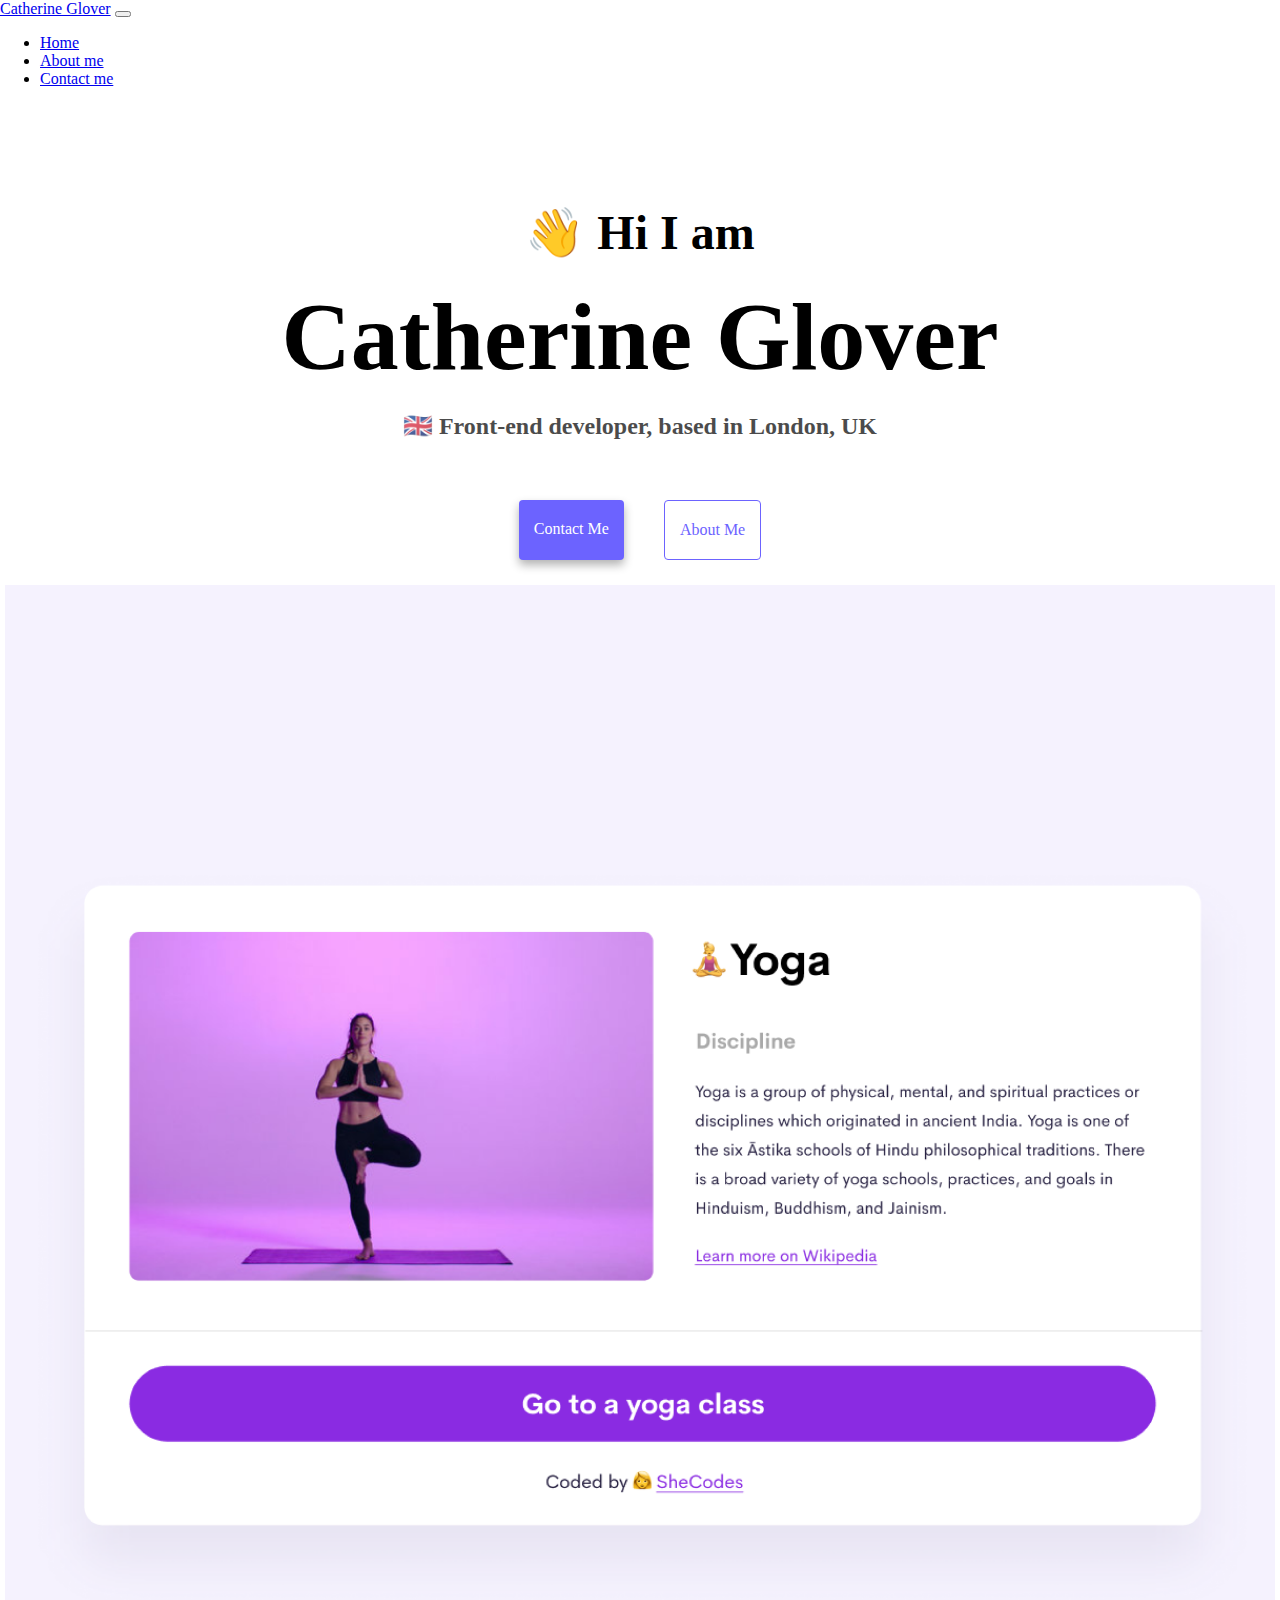
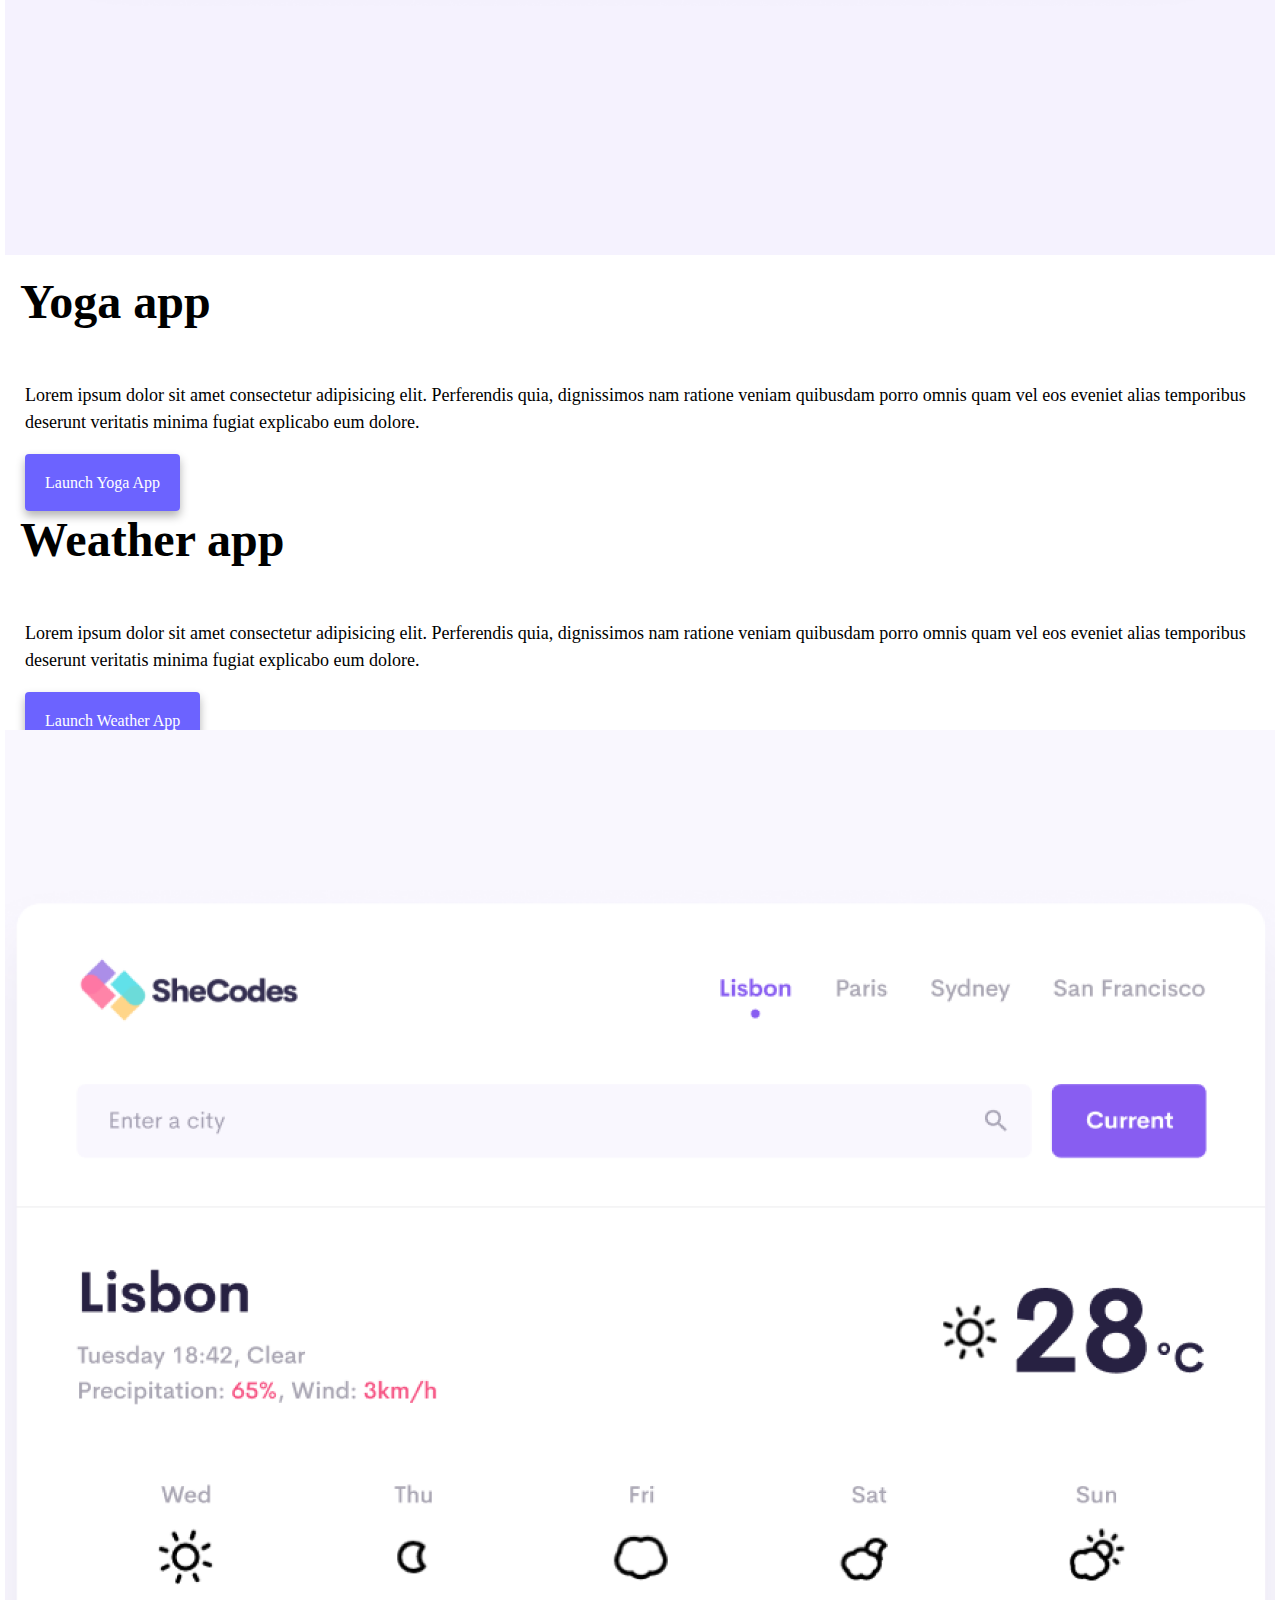
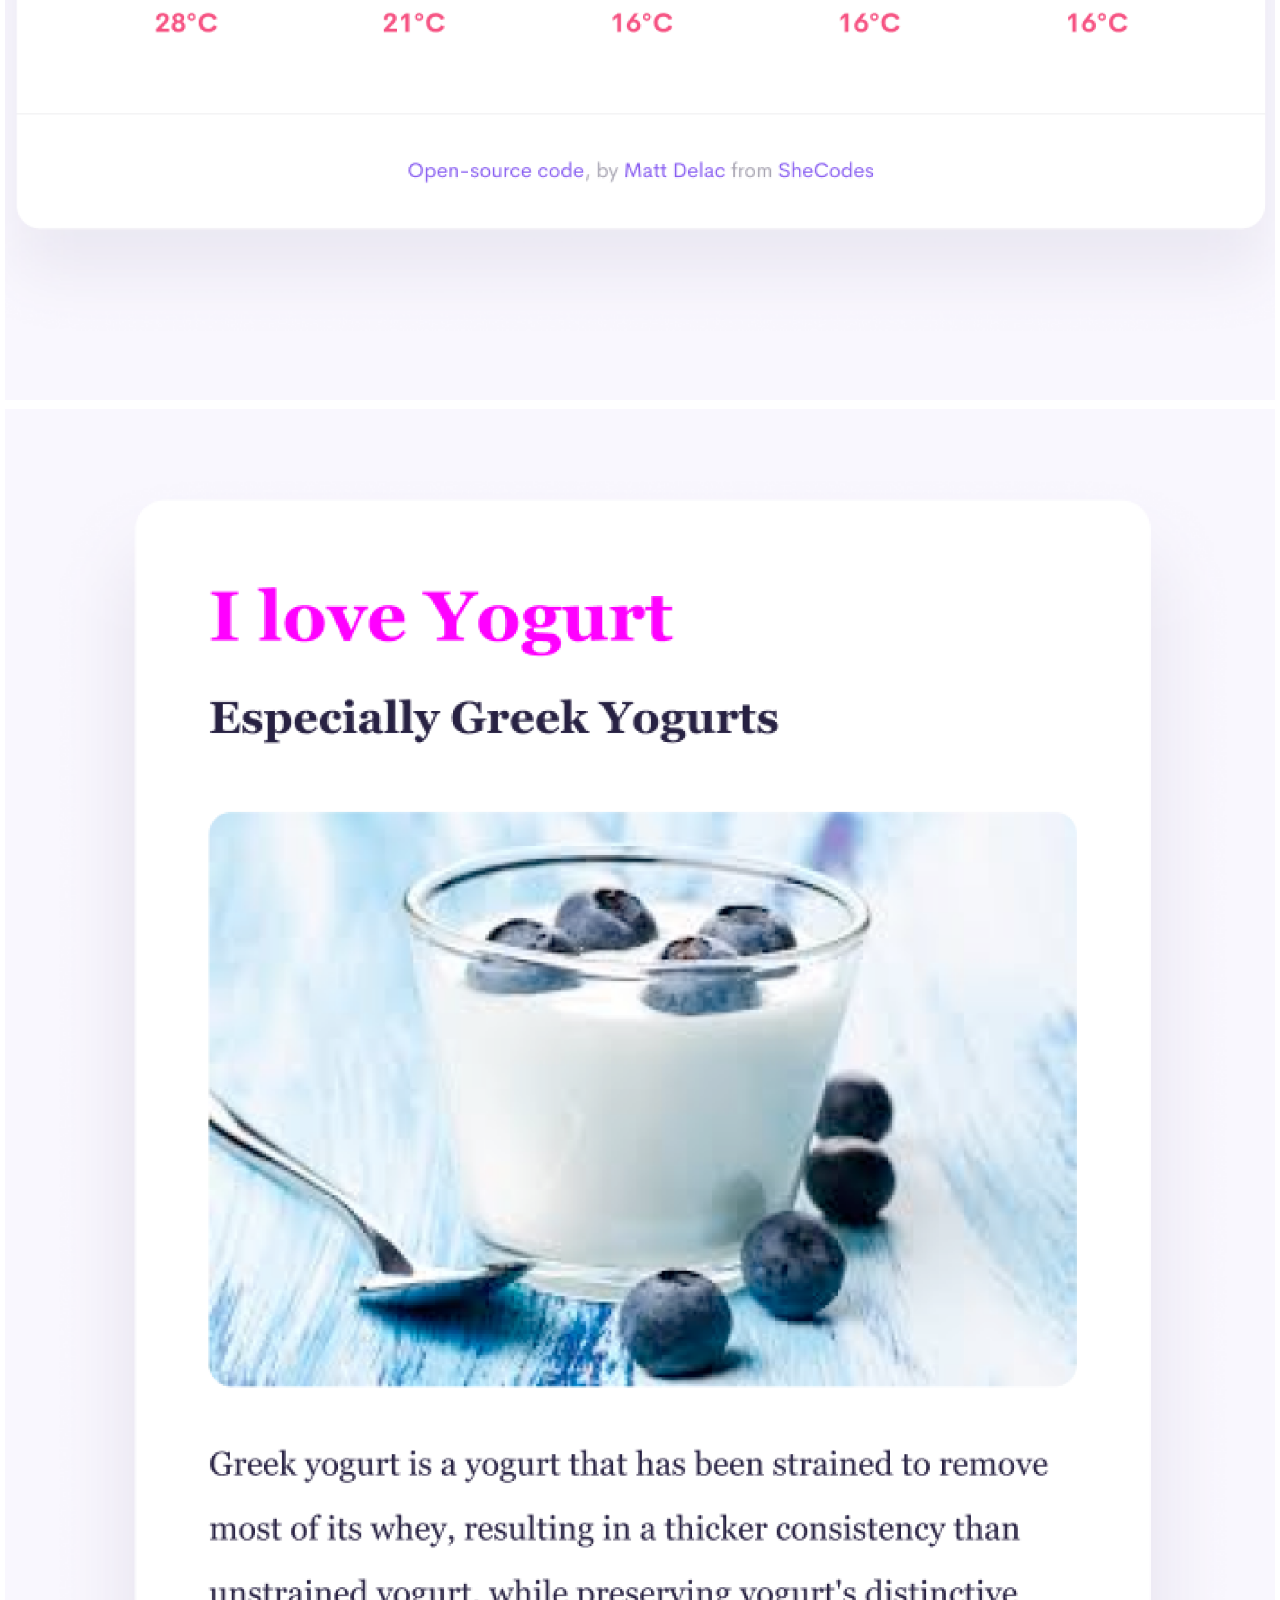
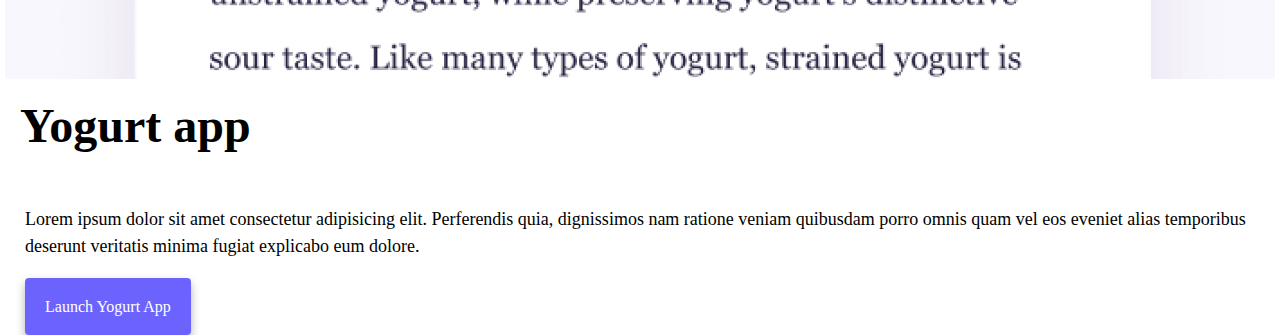
<file: index.html>
<!DOCTYPE html>
<html lang="en">
  <head>
    <meta charset="UTF-8" />
    <meta http-equiv="X-UA-Compatible" content="IE=edge" />
    <meta name="viewport" content="width=device-width, initial-scale=1.0" />
    <title>Catherine Glover</title>
    <meta name = "description" content = "Catherine Glover is a front-end developer based in the UK. Find out about her web development today.">
    <link
      href="https://cdn.jsdelivr.net/npm/bootstrap@5.0.0-beta2/dist/css/bootstrap.min.css"
      rel="stylesheet"
      integrity="sha384-BmbxuPwQa2lc/FVzBcNJ7UAyJxM6wuqIj61tLrc4wSX0szH/Ev+nYRRuWlolflfl"
      crossorigin="anonymous"
    />
    <script
      src="https://cdn.jsdelivr.net/npm/bootstrap@5.0.0-beta2/dist/js/bootstrap.bundle.min.js"
      integrity="sha384-b5kHyXgcpbZJO/tY9Ul7kGkf1S0CWuKcCD38l8YkeH8z8QjE0GmW1gYU5S9FOnJ0"
      crossorigin="anonymous"
    ></script>
    <link rel="stylesheet" href="style.css" />
  </head>
  <body>
    <nav class="navbar navbar-expand-lg navbar-light bg-light fixed-top">
      <div class="container">
        <a class="navbar-brand" href="index.html">Catherine Glover</a>
        <button
          class="navbar-toggler"
          type="button"
          data-bs-toggle="collapse"
          data-bs-target="#navbarNav"
          aria-controls="navbarNav"
          aria-expanded="false"
          aria-label="Toggle navigation"
        >
          <span class="navbar-toggler-icon"></span>
        </button>
        <div class="collapse navbar-collapse" id="navbarNav">
          <ul class="navbar-nav">
            <li class="nav-item">
              <a class="nav-link active" aria-current="page" href="index.html"
                >Home</a
              >
            </li>
            <li class="nav-item">
              <a class="nav-link" href="about.html">About me</a>
            </li>
            <li class="nav-item">
              <a class="nav-link" href="about.html#contact">Contact me</a>
            </li>
          </ul>
        </div>
      </div>
    </nav>
        <h2>👋 Hi I am</h2>
        <h1>Catherine Glover</h1>
        <h3>🇬🇧 Front-end developer, based in London, UK</h3>
        <div class="navigation-links">
          <a href="about.html#contact" class="contact-link">Contact me</a>
          <a href="about.html" class="about-link">About me</a>
        </div>
      </div>
        <div class="row d-flex">
          <div class="col-sm-6">
            <img class = "img-fluid" src ="images/yoga.png" alt="yoga website app">
          </div>
          <div class="col-sm-6">
            <h2>Yoga app</h2>
            <p>  Lorem ipsum dolor sit amet consectetur adipisicing elit. Perferendis
            quia, dignissimos nam ratione veniam quibusdam porro omnis quam vel
            eos eveniet alias temporibus deserunt veritatis minima fugiat
            explicabo eum dolore.</p>
            <a href="#" class="mt-5 md-5 primary-link">Launch Yoga App</a>
          </div>
        </div>
        <div class="row mt-5">
          <div class="col-md-6">
            <h2 class="mb-3">Weather app</h2>
            <p>
              Lorem ipsum dolor sit amet consectetur adipisicing elit. Perferendis
              quia, dignissimos nam ratione veniam quibusdam porro omnis quam vel
              eos eveniet alias temporibus deserunt veritatis minima fugiat
              explicabo eum dolore.
            </p>
            <div class="mb-5 mt-5">
              <a href="#" class="primary-link">Launch Weather App</a>
            </div>
          </div>
          <div class="col-md-6">
            <img src="images/weather.png" class="img-fluid rounded" alt="weather website app"/>
          </div>
        </div>
        <div class="row d-flex mt-5">
          <div class="col-sm-6">
            <img class = "img-fluid rounded" src ="images/yogurt.png" alt="yoghurt website app">
          </div>
          <div class="col-sm-6">
            <h2>Yogurt app</h2>
            <p>Lorem ipsum dolor sit amet consectetur adipisicing elit. Perferendis
            quia, dignissimos nam ratione veniam quibusdam porro omnis quam vel
            eos eveniet alias temporibus deserunt veritatis minima fugiat
            explicabo eum dolore.</p>
            <a href="#" class="mt-5 md-5 primary-link mt-5 md-5">Launch Yogurt App</a>
          </div>
        </div>
      </div>
  </body>
</html>
</file>
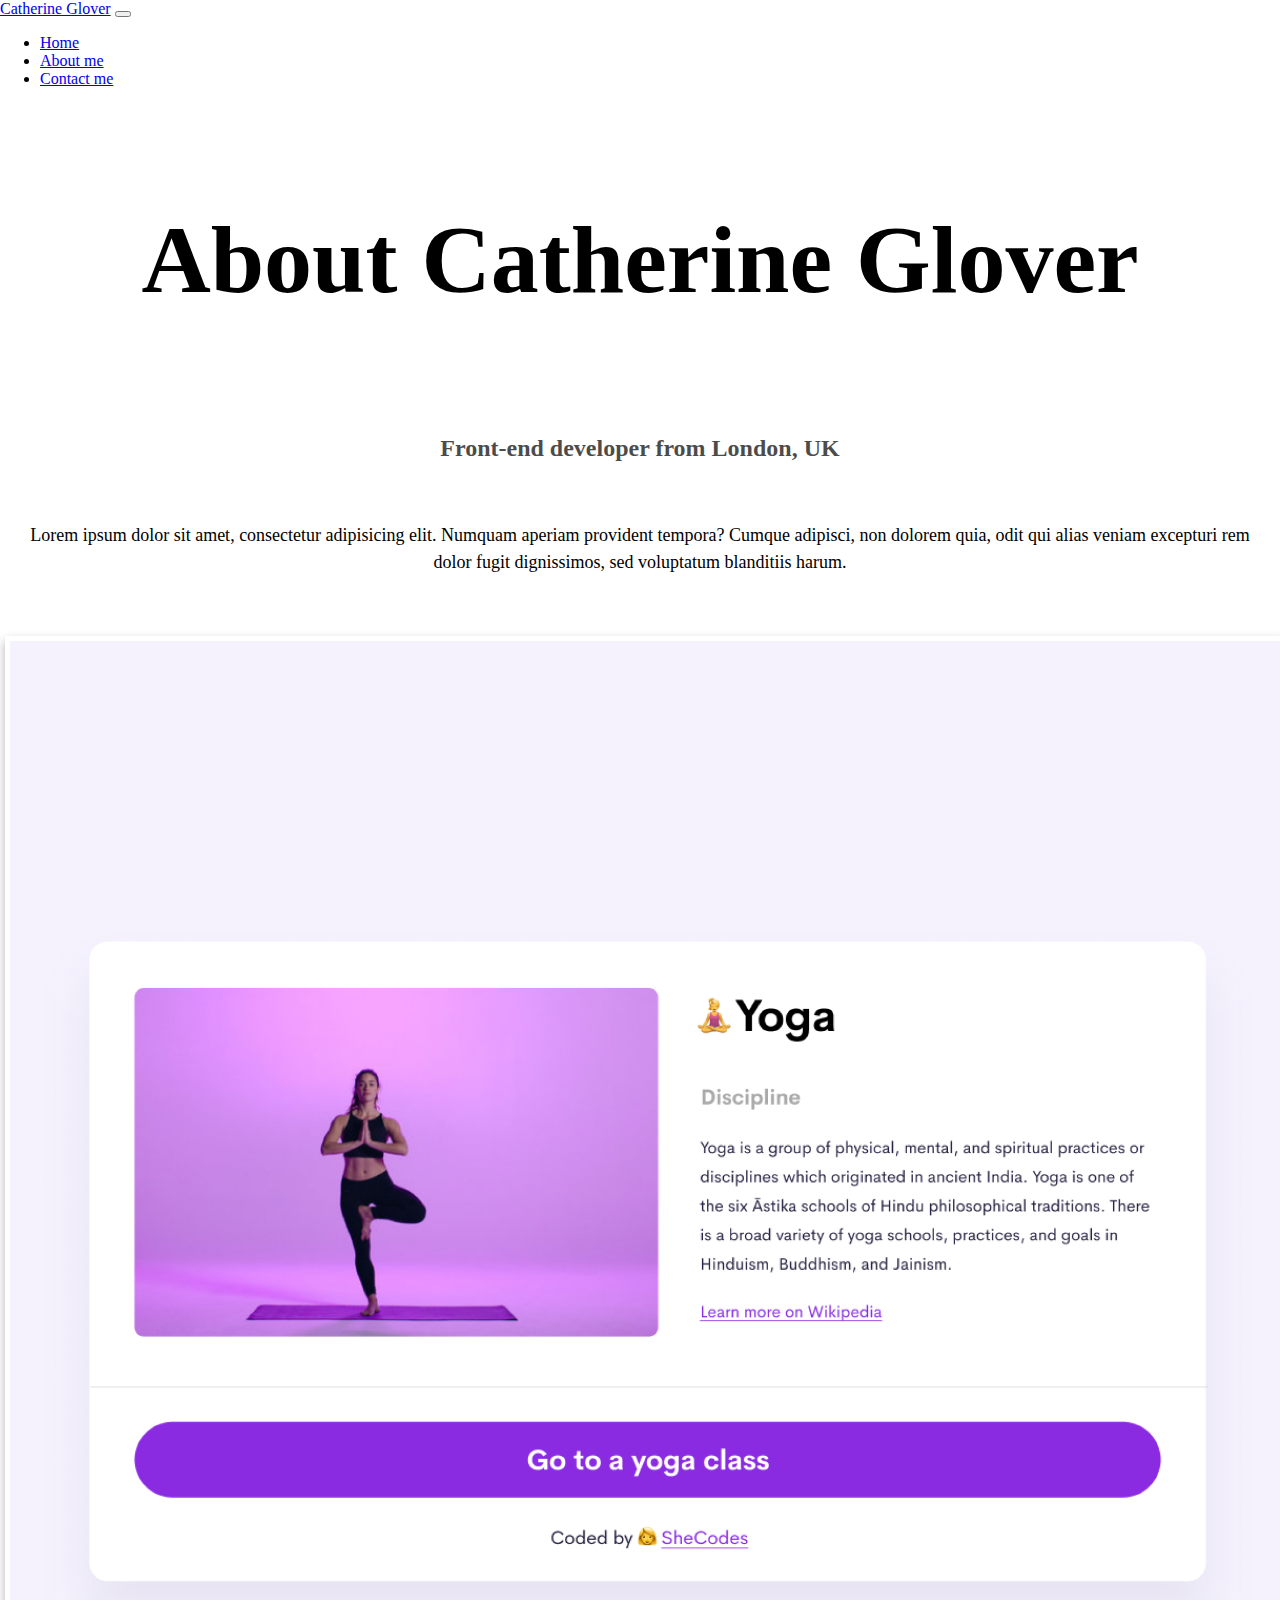
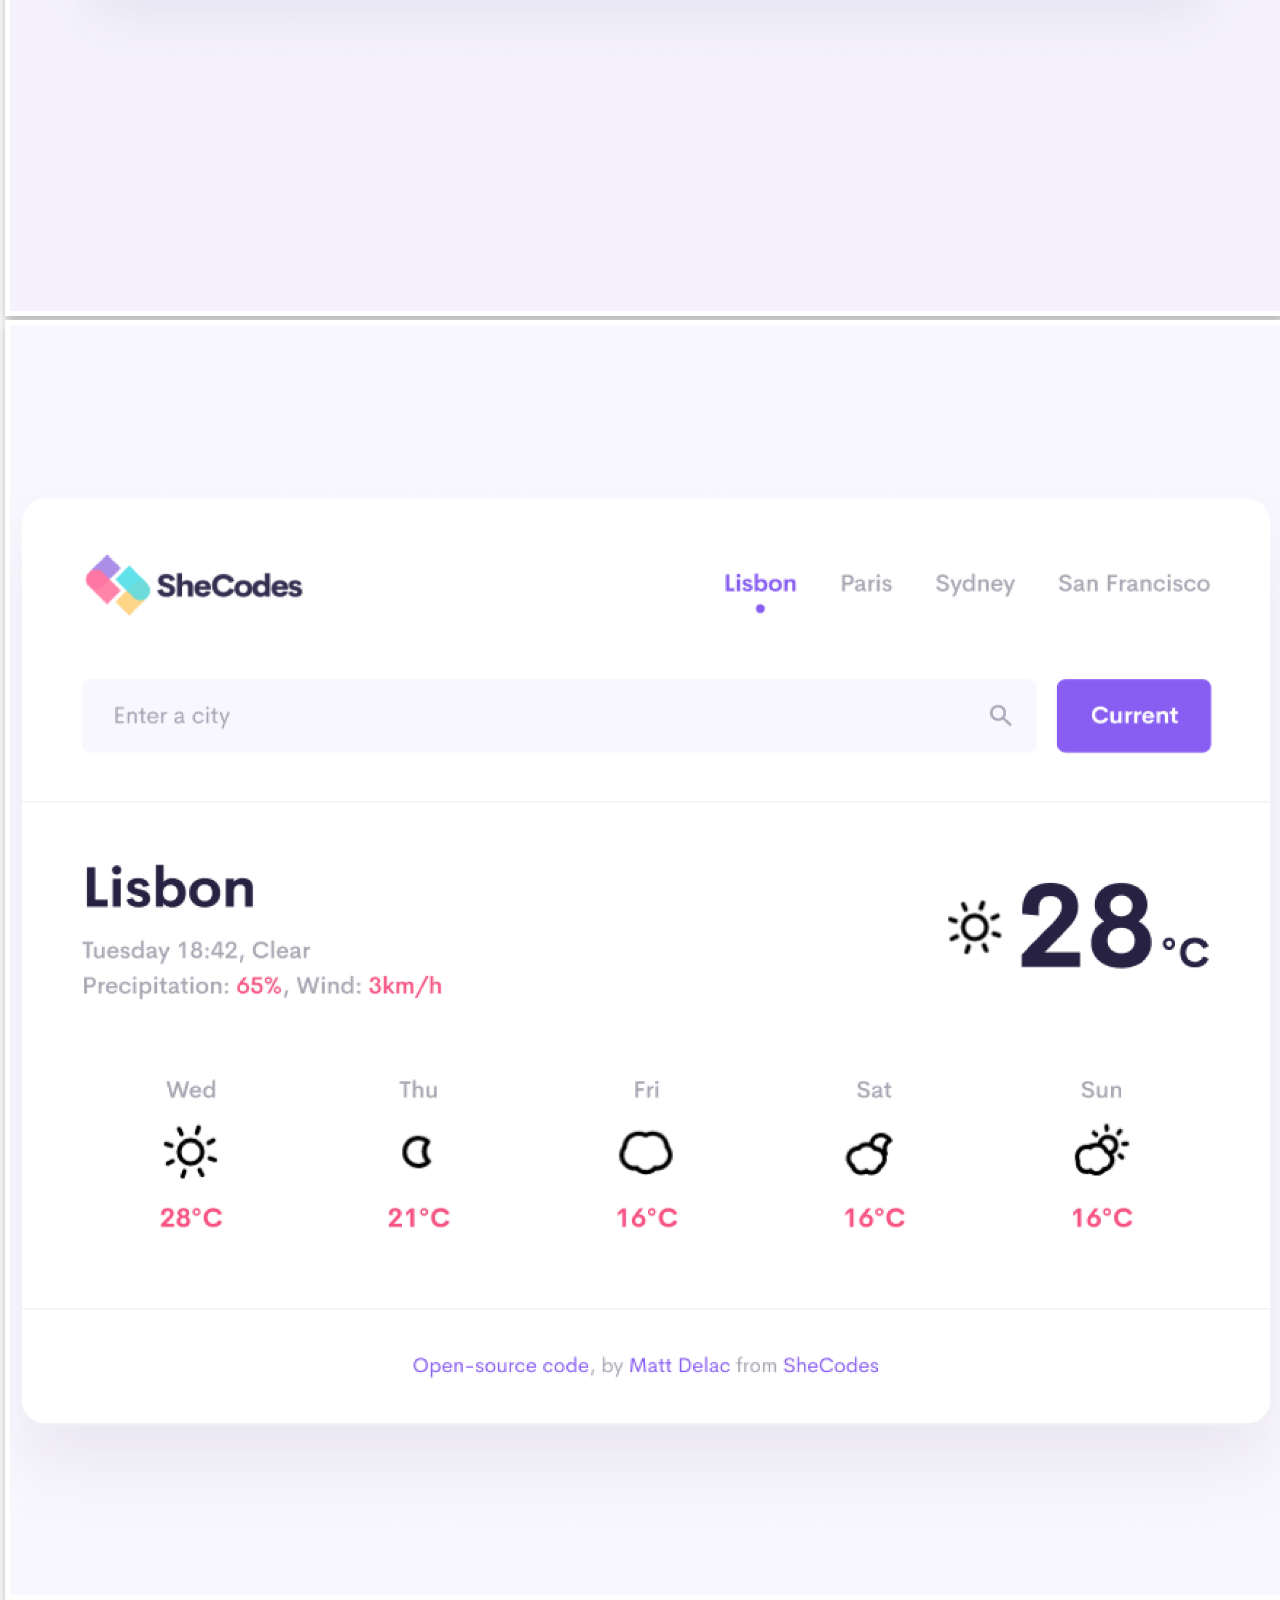
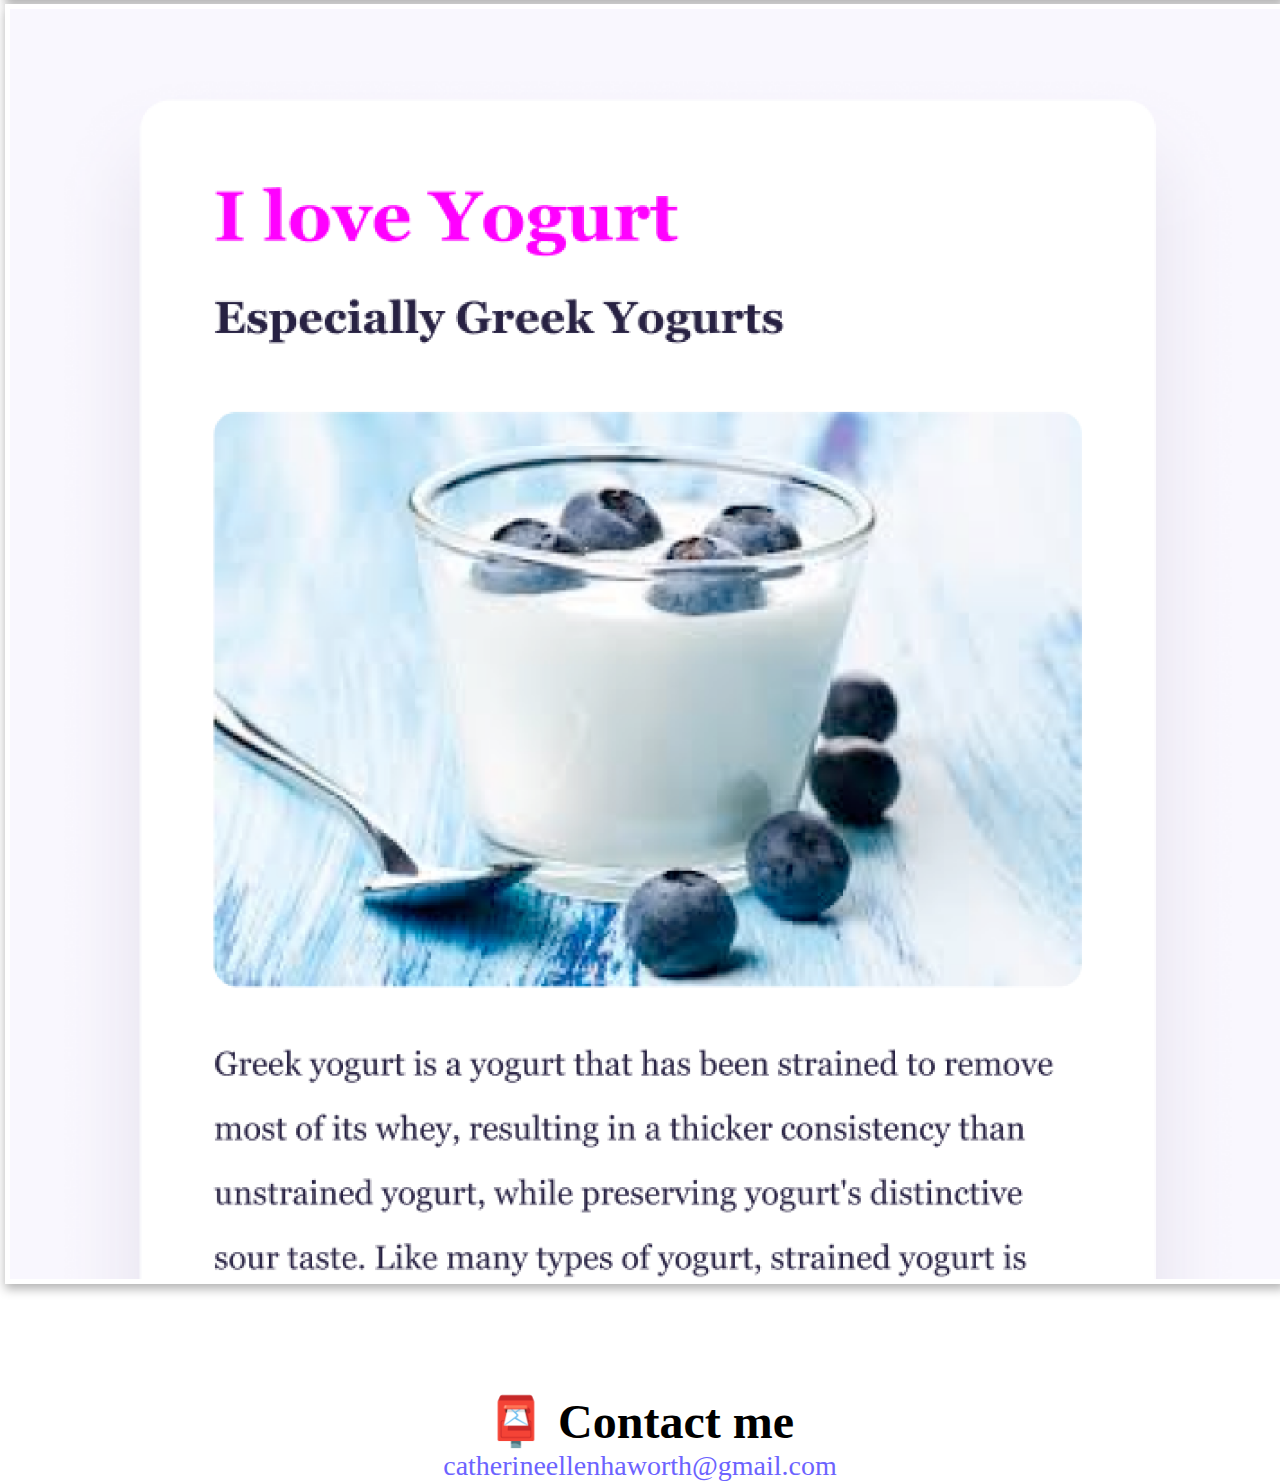
<file: about.html>
<!DOCTYPE html>
<html lang="en">
  <head>
    <meta charset="UTF-8" />
    <meta http-equiv="X-UA-Compatible" content="IE=edge" />
    <meta name="viewport" content="width=device-width, initial-scale=1.0" />
    <title>About Catherine Glover</title>
    <meta
      name="description"
      content="Catherine Glover is a front-end developer based in the UK. Find out about her web development today."
    />

    <link
      href="https://cdn.jsdelivr.net/npm/bootstrap@5.0.0-beta2/dist/css/bootstrap.min.css"
      rel="stylesheet"
      integrity="sha384-BmbxuPwQa2lc/FVzBcNJ7UAyJxM6wuqIj61tLrc4wSX0szH/Ev+nYRRuWlolflfl"
      crossorigin="anonymous"
    />
    <script
      src="https://cdn.jsdelivr.net/npm/bootstrap@5.0.0-beta2/dist/js/bootstrap.bundle.min.js"
      integrity="sha384-b5kHyXgcpbZJO/tY9Ul7kGkf1S0CWuKcCD38l8YkeH8z8QjE0GmW1gYU5S9FOnJ0"
      crossorigin="anonymous"
    ></script>
    <link rel="stylesheet" href="style.css" />
  </head>
  <body>
    <nav class="navbar navbar-expand-lg navbar-light bg-light fixed-top">
      <div class="container">
        <a class="navbar-brand" href="index.html">Catherine Glover</a>
        <button
          class="navbar-toggler"
          type="button"
          data-bs-toggle="collapse"
          data-bs-target="#navbarNav"
          aria-controls="navbarNav"
          aria-expanded="false"
          aria-label="Toggle navigation"
        >
          <span class="navbar-toggler-icon"></span>
        </button>
        <div class="collapse navbar-collapse" id="navbarNav">
          <ul class="navbar-nav">
            <li class="nav-item">
              <a class="nav-link" aria-current="page" href="index.html">Home</a>
            </li>
            <li class="nav-item">
              <a class="nav-link active" href="about.html">About me</a>
            </li>
            <li class="nav-item">
              <a class="nav-link" href="about.html#contact">Contact me</a>
            </li>
          </ul>
        </div>
      </div>
    </nav>
    <h1 class="about-me-h1">About Catherine Glover</h1>
    <h2 class = "new-heading">Front-end developer from London, UK</h3>
    <div class="about-paragraphs">
      <p>
        Lorem ipsum dolor sit amet, consectetur adipisicing elit. Numquam
        aperiam provident tempora? Cumque adipisci, non dolorem quia, odit qui
        alias veniam excepturi rem dolor fugit dignissimos, sed voluptatum
        blanditiis harum.
      </p>
    </div>
    <div class="row">
      <div class="col-sm-4">
        <img
          class="about-me-images img-fluid p-2 shadow rounded"
          src="images/yoga.png" alt="yoga website image"
        />
      </div>
      <div class="col-sm-4">
        <img
          class="about-me-images img-fluid p-2 shadow rounded"
          src="images/weather.png" alt="weather website image"
        />
      </div>
      <div class="col-sm-4">
        <img
          class="about-me-images img-fluid p-2 shadow rounded"
          src="images/yogurt.png" alt="yoghurt website image"
        />
      </div>
    </div>
    <div id="contact">
      <h2>📮 Contact me</h2>
      <a href="mailto:catherineellenhaworth@gmail.com" class="email-link">
        catherineellenhaworth@gmail.com
      </a>
    </div>
  </body>
</html>
</file>
<file: style.css>
:root {
  --primary-color: #6c63ff;
  --secondary-color: #f5f2fe;
  --box-shadow: 0 5px 10px rgba(0, 0, 0, 0.3);
}

body {
  margin: 0px auto;
  max-width: 100%;
}

h1,
h2,
h3 {
  text-align: center;
  margin: 0;
}

h1 {
  font-size: 96px;
  padding: 20px;
}

h2 {
  font-size: 48px;
  padding-top: 100px;
}

h3,
.new-heading {
  font-size: 24px;
  opacity: 0.7;
}

p {
  padding: 20px;
  border-radius: 4px;
  font-size: 18px;
  line-height: 1.5;
}

.navigation-links {
  display: flex;
  margin-top: 40px;
  justify-content: center;
}

.navigation-links a {
  margin: 20px;
  border-radius: 4px;
  padding: 20px 15px;
  text-decoration: none;
  text-transform: capitalize;
}

.contact-link {
  background: var(--primary-color);
  box-shadow: var(--box-shadow);
  color: white;
}

.about-link {
  color: var(--primary-color);
  border: 1px solid var(--primary-color);
}

.homepage-link {
  color: var(--primary-color);
  text-align: center;
  display: block;
}

.about-paragraphs {
  display: flex;
  margin: 30px 0;
}

.about-paragraphs p {
  margin: 10px;
}

.email-link {
  display: flex;
  justify-content: center;
  color: var(--primary-color);
  font-size: 28px;
  text-decoration: none;
}

.email-link:hover {
  text-decoration: underline;
}

.website-content {
  padding-top: 50px;
}

.img-fluid {
  max-width: 100%;
  height: auto;
}

.primary-link {
  border-radius: 4px;
  padding: 20px;
  margin: 20px;
  text-decoration: none;
  text-transform: capitalize;
  background: var(--primary-color);
  box-shadow: var(--box-shadow);
  color: white;
}

.row h2 {
  text-align: left;
  margin: 0 auto;
  padding: 15px;
}

.row {
  margin: 5px;
}

.about-me-images {
  box-shadow: var(--box-shadow);
  border: 5px solid white;
}

.navbar {
  max-width: 100%;
}

.about-me-h1 {
  padding-top: 100px;
}

.about-paragraphs {
  text-align: center;
}
</file>
